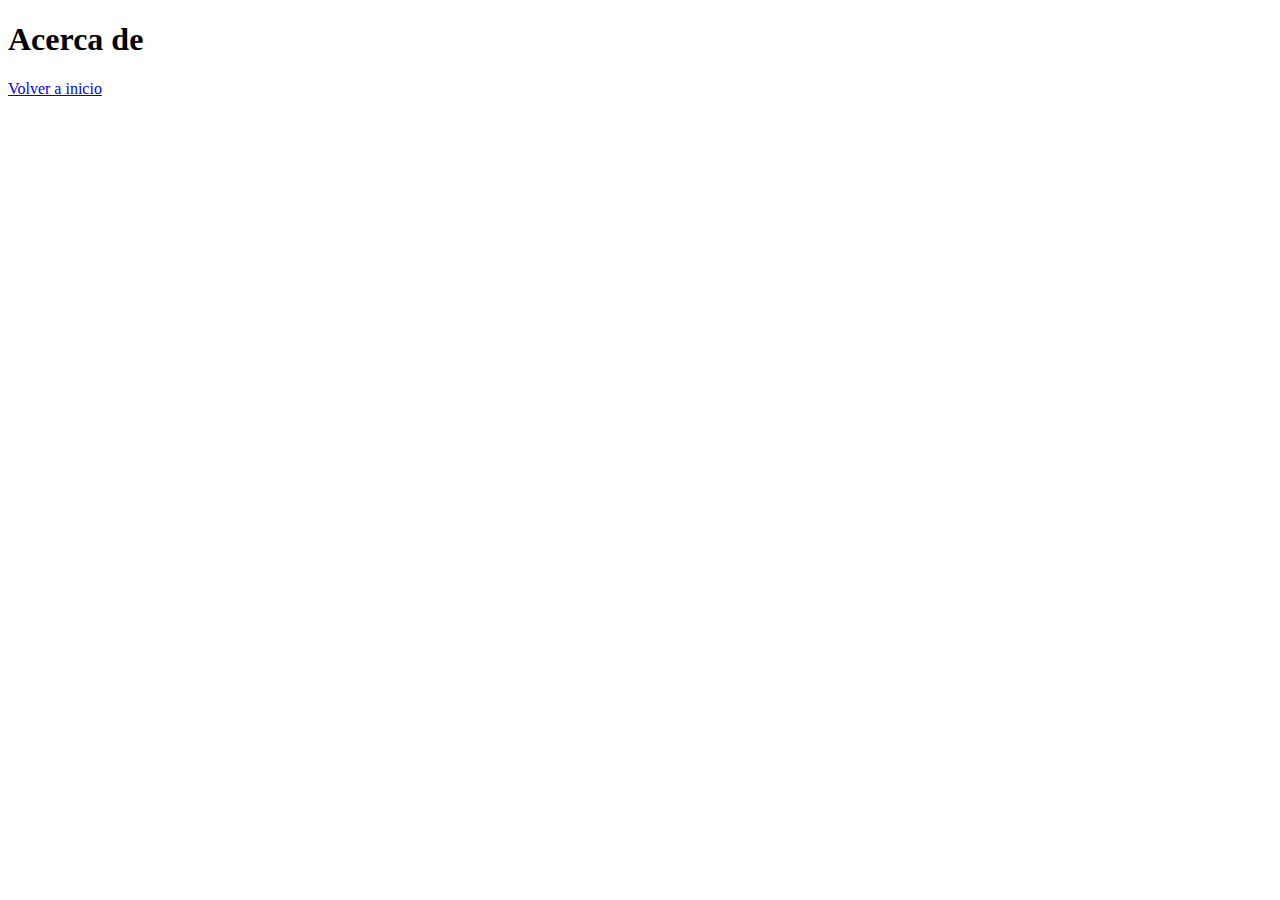
<file: acercade.html>
<!DOCTYPE html>
<html lang="en">
<head>
    <meta charset="UTF-8">
    <meta name="viewport" content="width=device-width, initial-scale=1.0">
    <title>Document</title>
</head>
<body>
    <h1>Acerca de</h1>
    
    <a href="index.html">Volver a inicio</a>
</body>
</html>
</file>
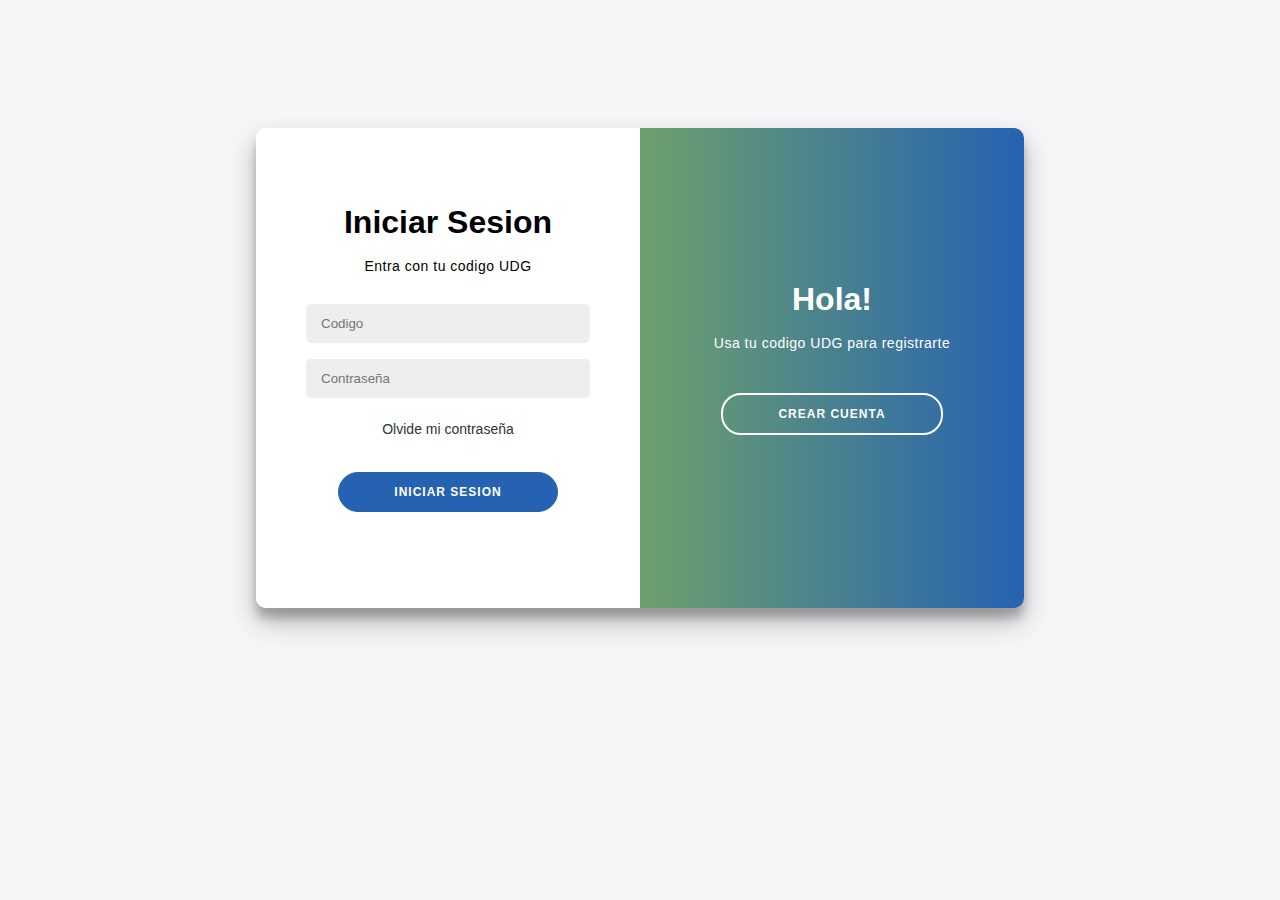
<file: login.html>
<!DOCTYPE html>
<html lang="en">
<head>
    <meta charset="UTF-8">
    <meta name="viewport" content="width=device-width, initial-scale=1.0">
    <link rel="stylesheet" type="text/css" href="css/style.css">
    <link rel="stylesheet" href="https://cdnjs.cloudflare.com/ajax/libs/font-awesome/6.7.2/css/all.min.css">
    <title>Login</title>
</head>
<body>
    <div class="container" id="main">
        <div class="sign-up">
        <form action="#">
            <h1>Crear Cuenta</h1>
            <p>Usa tu codigo para registrarte</p>
            <input type="text" name="text" placeholder="Nombre" required="">
            <input type="text" name="codigo" placeholder="Codigo" required="">
            <input type="password" name="pswd" placeholder="Contraseña" required="">
            <button>Crear cuenta</button>
        </form>
        </div>
        <div class="sign-in">
            <form action="#">
                <h1>Iniciar Sesion</h1>
                <p>Entra con tu codigo UDG</p>
                <input type="text" name="codigo" placeholder="Codigo" required="">
                <input type="password" name="pswd" placeholder="Contraseña" required="">
                <a href="#">Olvide mi contraseña</a>
                <button>Iniciar Sesion</button>
            </form>
            </div>
            <div class="overlay-container">
                <div class="overlay">
                    <div class="overlay-left">
                        <h1>Bienvenido de nuevo</h1>
                        <p>Para iniciar sesion usa tu codigo de la UDG</p>
                        <button class="signIn">Iniciar Sesion</button>
                    </div>
                    <div class="overlay-right">
                        <h1>Hola!</h1>
                        <p>Usa tu codigo UDG para registrarte</p>
                        <button id="signUp">Crear cuenta</button>
                    </div>
                </div>
            </div>
    </div>
    <script type="text/javascript">
        const signUpButton = document.getElementById('signUp');
        const signInButton = document.getElementById('signIn');
        const main = document.getElementById('main');

        signUpButton.addEventListener('click', () => {
            main.classList.add("right-panel-active");
        });
        signInButton.addEventListener('click', () => {
            main.classList.remove("right-panel-active");
        });
    </script>
</body>
</html>
</file>
<file: css/style.css>
@import url('https://fonts.googleapis.com/css?family=Montserrat:400,800');
*{
    box-sizing: border-box;
}
body{
    align-items: center;
    display: flex;
    justify-content: center;
    flex-direction: column;
    background: #f6f5f7;
    font-family: 'monserrat', sans-serif;
    min-height: 100%;
    margin: 10%;
}
.container{
    position: relative;
    width: 768px;
    max-width: 100%;
    min-height: 480px;
    background: #fff;
    border-radius: 10px;
    overflow: hidden;
    box-shadow: 0 14px 28px rgba(0,0,0,0.25),
                0 10px 10px rgba(0,0,0,0.22)
}
.sign-up, .sign-in{
    position: absolute;
    top: 0;
    left: 0;
    height: 100%;
    transition: all 0.6s ease-in-out;
}
.sign-up{
    width: 50%;
    opacity: 0;
    z-index: 1;
}
.sign-in{
    width: 50%;
    z-index: 2;
}
form{
    background: #fff;
    display: flex;
    align-items: center;
    justify-content: center;
    flex-direction: column;
    padding: 0 50px;
    height: 100%;
    text-align: center;
}
h1{
    font-weight: bold;
    margin: 0;
}
p{
    font-size: 14px;
    font-weight: 100;
    line-height: 20px;
    letter-spacing: 0.5px;
    margin: 15px 0 20px;
}
input{
    background: #eee;
    padding: 12px 15px;
    margin: 8px 15px;
    width: 100%;
    border-radius: 5px;
    border: none;
    outline: none;
}
a{
    color: #333;
    font-size: 14px;
    text-decoration: none;
    margin: 15px 0;
}
button{
    color: #fff;
    background: #2562b2;
    font-size: 12px;
    font-weight: bold;
    padding: 12px 55px;
    margin: 20px;
    border-radius: 20px;
    border: 1px solid #2562b2;
    outline: none;
    letter-spacing: 1px;
    text-transform: uppercase;
    transition: transform 80ms ease-in;
    cursor: pointer;
}
button:active{
    transform: scale(0.90);
}
#signIn, #signUp{
    background-color: transparent;
    border: 2px solid #fff;
}
.container.right-panel-active .sign-in{
    transform: translateX(100%);
}
.container.right-panel-active .sign-up{
    transform: translateX(100%);
    opacity: 1;
    z-index: 5;
}
.overlay-container{
    position: absolute;
    top: 0;
    left: 50%;
    width: 50%;
    height: 100%;
    overflow: hidden;
    transition: transform 0.6s ease-in-out;
    z-index: 100;
}
.container.right-panel-active .overlay-container{
    transform: translateX(-100%);
}
.overlay{
    position: relative;
    color: #fff;
    background: #b5df28;
    left: -100%;
    height: 100%;
    width: 200%;
    background: linear-gradient(to right, #b5df28, #2562b2);
    transform: translateX(0);
    transition: transform 0.6s ease-in-out;
}
.container.container.right-panel-active .overlay{
    transform: translateX(50%);
}
.overlay-left, .overlay-right{
    position: absolute;
    display: flex;
    align-items: center;
    justify-content: center;
    flex-direction: column;
    padding: 0 40px;
    text-align: center;
    top: 0;
    height: 100%;
    width: 50%;
    transform: translateX(0);
    transition: transform 0.6s ease-in-out;
}
.overlay-left{
    transform: translateX(-20%);
}
.overlay-right{
    right: 0;
    transform: translateX(0);
}
.container.container.right-panel-active .overlay-left{
    transform: translateX(0);
}
.container.container.right-panel-active .overlay-right{
    transform: translateX(20%);
}
</file>
